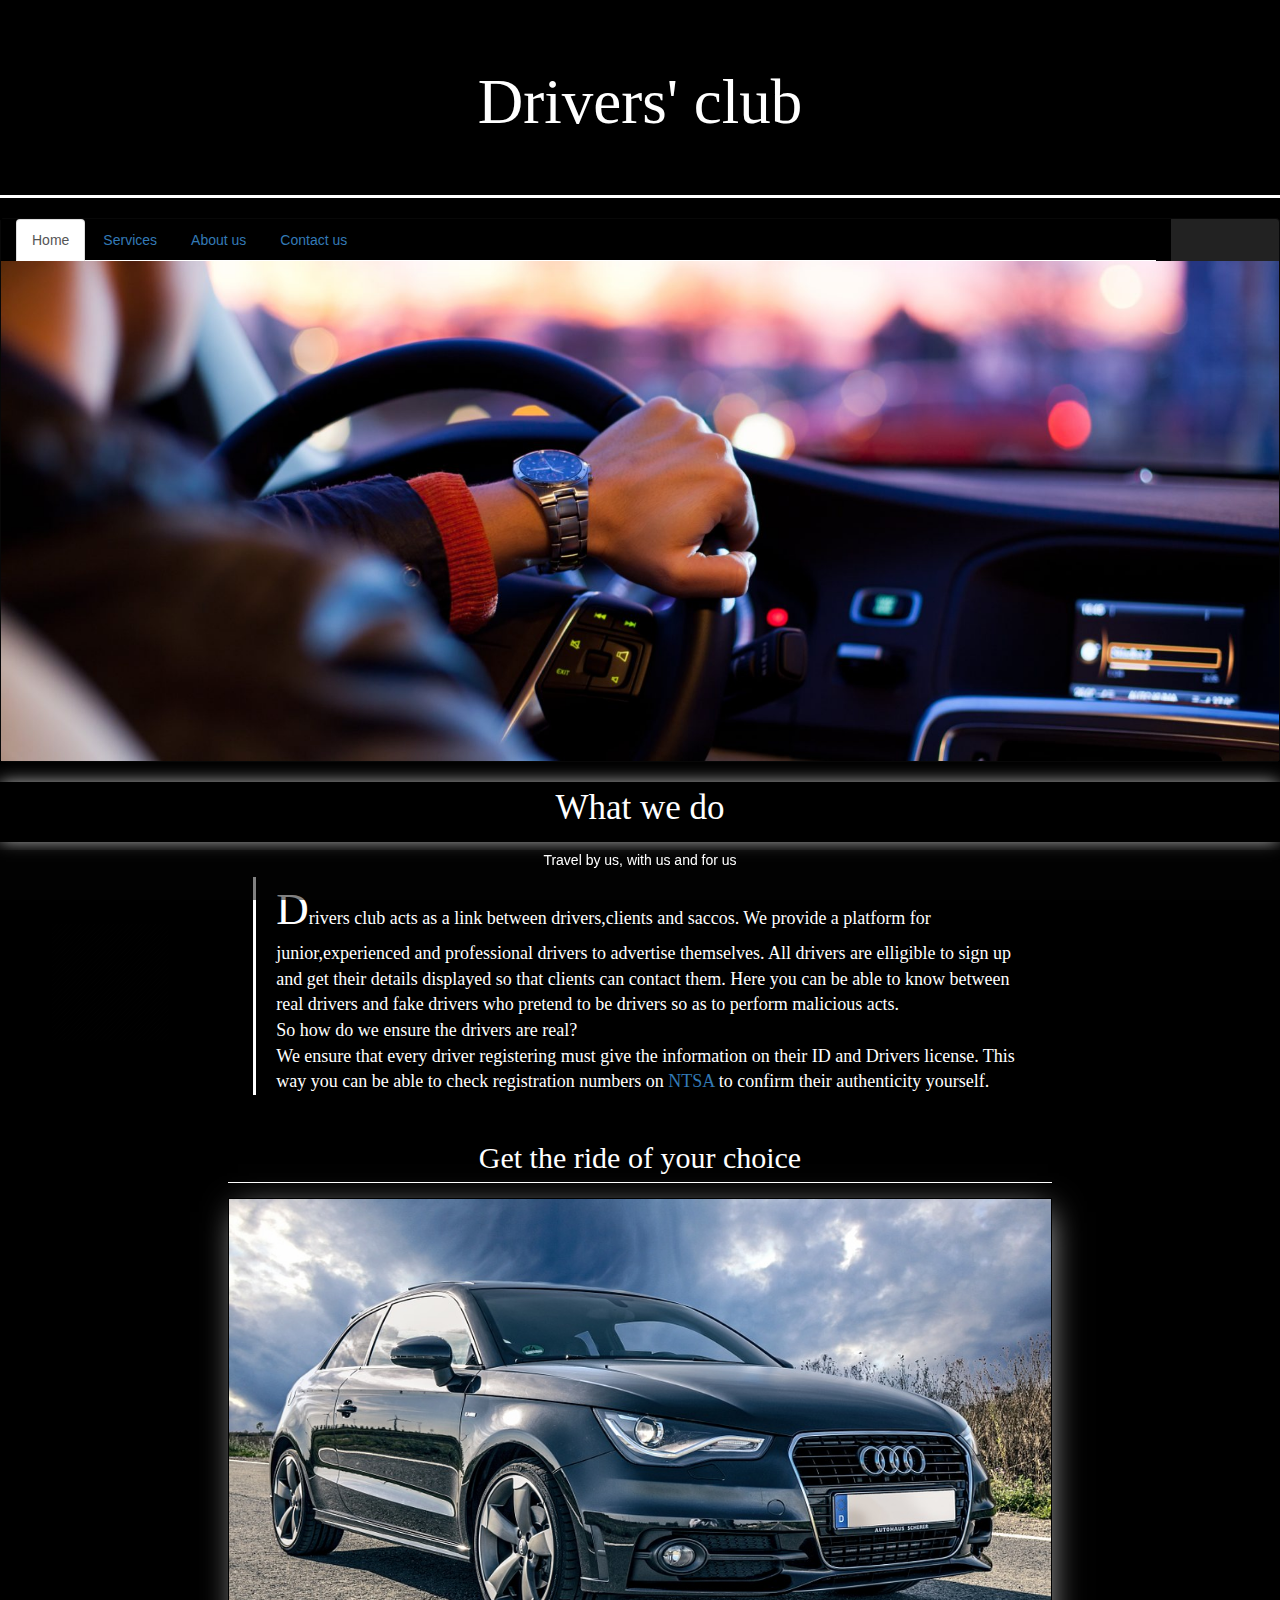
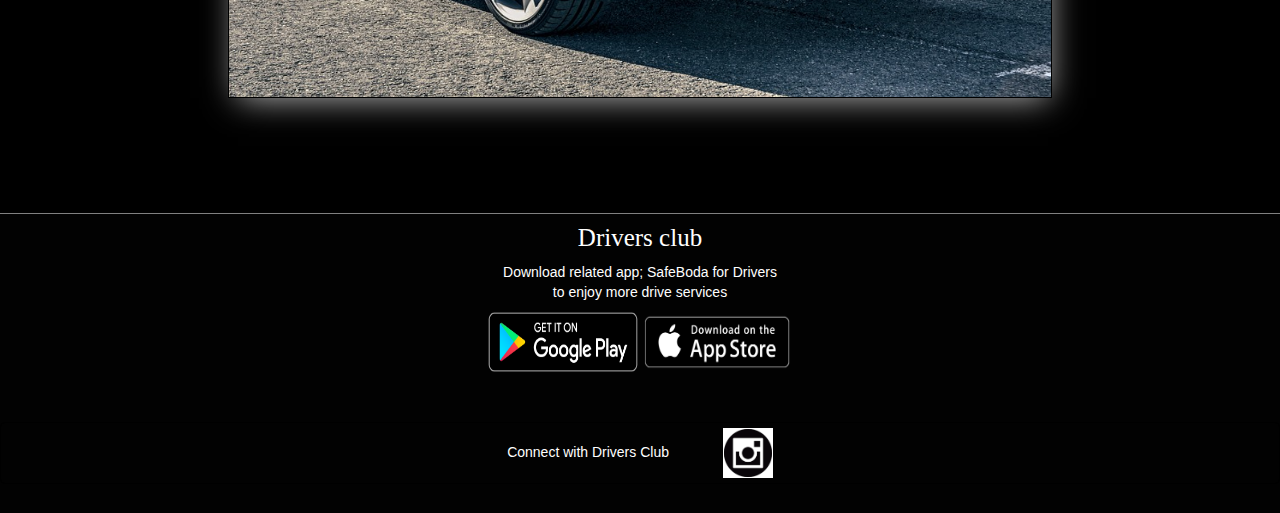
<file: index.html>
<!DOCTYPE html>
<html lang="en" dir="ltr">

<head>
  <meta charset="utf-8">
  <title></title>
  <link href="b-css/bootstrap.css" rel="stylesheet" type="text/css">
  <link href="b-css/b-styles.css" rel="stylesheet" type="text/css">
  <script src="https://code.jquery.com/jquery-3.3.1.min.js"
    integrity="sha256-FgpCb/KJQlLNfOu91ta32o/NMZxltwRo8QtmkMRdAu8=" crossorigin="anonymous"></script>

</head>

<body>
  <div class="jumbotron">
    <h1>Drivers' club</h1>
  </div>
  <nav id="you" class="navbar navbar-inverse">
    <div class="container">

      <ul class="nav nav-tabs" id="nav1">
        <li class="active"><a href="index.html">Home</a></li>
        <li><a href="u-index.html">Services</a></li>
        <li><a href="a-index.html">About us</a></li>
        <li><a href="J-index.html">Contact us</a></li>


      </ul>

    </div>

    <div class="container2">
      <img src="./b-images/driver.jpg" width="100%">
      <div class="overlay">
        <div class="text">Safety on the road is a priority to all road users.
          Ensure your safety.<br>Drive safe.
        </div>
      </div>
    </div>
  </nav>
  <h2 id="aboutH">What we do </h2>
  <div class="container-fluid">
    <div class="col-md-2">
      <img src="./b-images/driver9.png" id="img4">
    </div>
    <div class="col-md-8">
      <div id="about">
        <div class="panel-body">

          <p id="par-about"><span class="D">D</span>rivers club acts as a link between drivers,clients and saccos.
            We provide a platform for junior,experienced and professional drivers to advertise themselves.
            All drivers are elligible to sign up and get their details displayed so that clients can contact them.
            Here you can be able to know between real drivers and fake drivers who pretend to be drivers
            so as to perform malicious acts.<br>
            So how do we ensure the drivers are real?<br>
            We ensure that every driver registering must give the information on their ID and Drivers license.
            This way you can be able to check registration numbers on <a
              href="https://www.nextinsurance.co.ke/blog/check-driving-licence-original-kenya/"> NTSA</a> to confirm
            their authenticity yourself.
          </p>
        </div>
      </div>
    </div>
    <div class="col-md-2">
    </div>
  </div>
  <div class="container-fluid">
    <div class="row">
      <div class="col-md-8 col-md-offset-2">
        <style>
          .mySlides {
            display: none;
          }
        </style>

        <h3 class="panel-title">Get the ride of your choice</h3>
        <img src="./b-images/audi1.jpg" class="mySlides" id="img-all">
        <img src="./b-images/bmw1.jpg" class="mySlides" id="img-all">
        <img src="./b-images/merc2.jpg" class="mySlides" id="img-all">
        <img src="./b-images/ford.jpg" class="mySlides" id="img-all">
        <img src="./b-images/range.jpg" class="mySlides" id="img-all">
      </div>
      <script src="b-js/b-script.js"></script>
    </div>
  </div>

  <div class="footer">
    <p>Travel by us, with us and for us </p>
  </div>
  <div class="final-footer">
    <h4>Drivers club</h4>

    <p>Download related app; SafeBoda for Drivers <br>
    to enjoy more drive services</p>
    <img src="./b-images/goo.png" id="icon1">
    <img src="./b-images/apps.png" id="icon1">
    <div class="icons">
      Connect with Drivers Club

      <img src="./b-images/ig.png" id="icon">

    </div>
  </div>
</body>

</html>
</file>
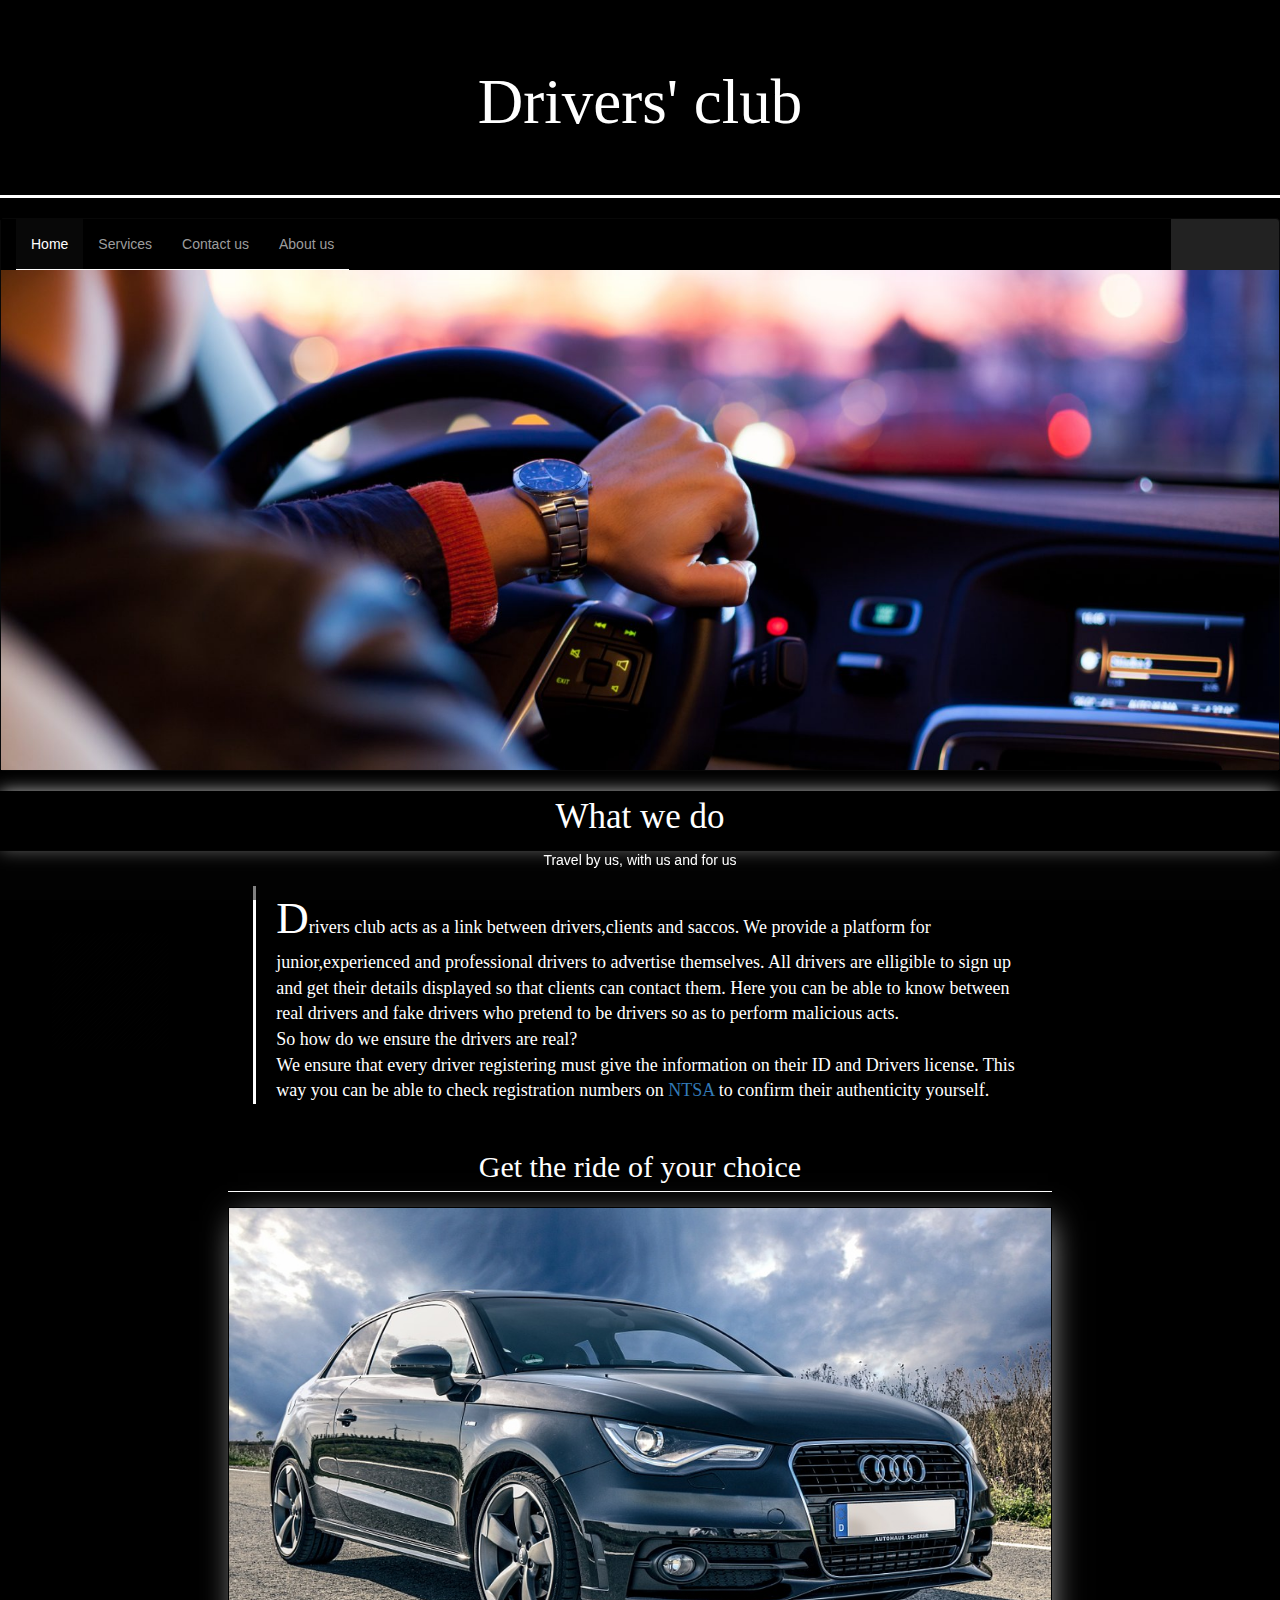
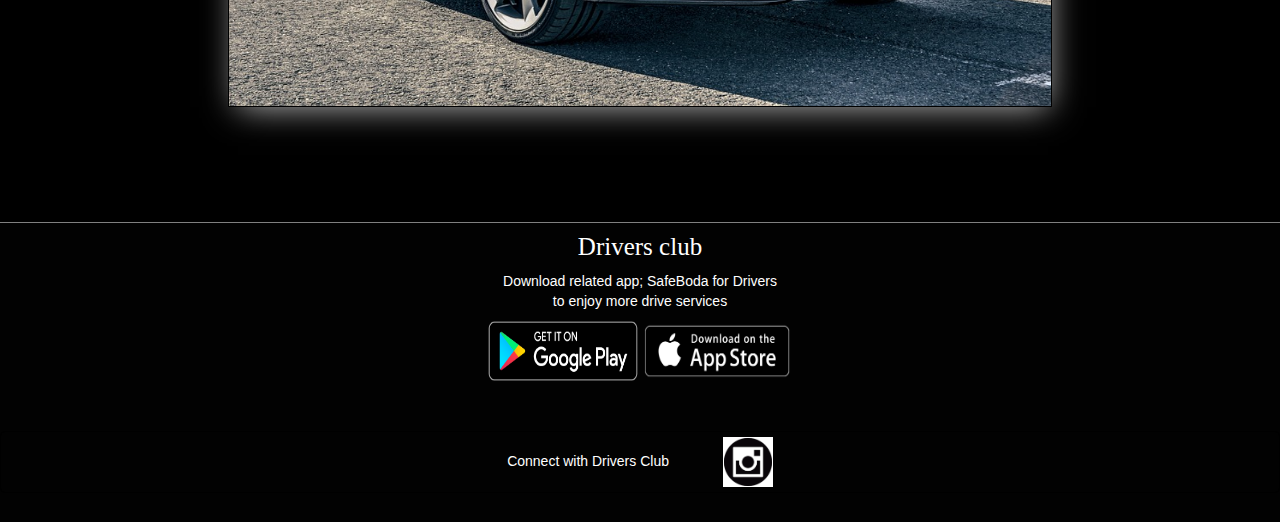
<file: b-index.html>
<!DOCTYPE html>
<html lang="en" dir="ltr">

<head>
  <meta charset="utf-8">
  <title></title>
  <link href="b-css/bootstrap.css" rel="stylesheet" type="text/css">
  <link href="b-css/b-styles.css" rel="stylesheet" type="text/css">
  <script src="https://code.jquery.com/jquery-3.3.1.min.js"
    integrity="sha256-FgpCb/KJQlLNfOu91ta32o/NMZxltwRo8QtmkMRdAu8=" crossorigin="anonymous"></script>

</head>

<body>
  <div class="jumbotron">
    <h1>Drivers' club</h1>
  </div>
  <nav id="you" class="navbar navbar-inverse">
    <div class="container">

      <ul class="nav navbar-nav" id="nav1">
        <li class="active"><a href="b-index.html">Home</a></li>
        <li><a href="u-index.html">Services</a></li>
        <li><a href="j-index.html">Contact us</a></li>
        <li><a href="a-index.html">About us</a></li>

      </ul>

    </div>

    <div class="container2">
      <img src="./b-images/driver.jpg" width="100%">
      <div class="overlay">
        <div class="text">Safety on the road is a priority to all road users.
          Ensure your safety.<br>Drive safe.
        </div>
      </div>
    </div>
  </nav>
  <h2 id="aboutH">What we do </h2>
  <div class="container-fluid">
    <div class="col-md-2">
      <img src="./b-images/driver9.png" id="img4">
    </div>
    <div class="col-md-8">
      <div id="about">
        <div class="panel-body">

          <p id="par-about"><span class="D">D</span>rivers club acts as a link between drivers,clients and saccos.
            We provide a platform for junior,experienced and professional drivers to advertise themselves.
            All drivers are elligible to sign up and get their details displayed so that clients can contact them.
            Here you can be able to know between real drivers and fake drivers who pretend to be drivers
            so as to perform malicious acts.<br>
            So how do we ensure the drivers are real?<br>
            We ensure that every driver registering must give the information on their ID and Drivers license.
            This way you can be able to check registration numbers on <a
              href="https://www.nextinsurance.co.ke/blog/check-driving-licence-original-kenya/"> NTSA</a> to confirm
            their authenticity yourself.
          </p>
        </div>
      </div>
    </div>
    <div class="col-md-2">
    </div>
  </div>
  <div class="container-fluid">
    <div class="row">
      <div class="col-md-8 col-md-offset-2">
        <style>
          .mySlides {
            display: none;
          }
        </style>

        <h3 class="panel-title">Get the ride of your choice</h3>
        <img src="./b-images/audi1.jpg" class="mySlides" id="img-all">
        <img src="./b-images/bmw1.jpg" class="mySlides" id="img-all">
        <img src="./b-images/merc2.jpg" class="mySlides" id="img-all">
        <img src="./b-images/ford.jpg" class="mySlides" id="img-all">
        <img src="./b-images/range.jpg" class="mySlides" id="img-all">
      </div>
      <script src="b-js/b-script.js"></script>
    </div>
  </div>

  <div class="footer">
    <p>Travel by us, with us and for us </p>
  </div>
  <div class="final-footer">
    <h4>Drivers club</h4>

    <p>Download related app; SafeBoda for Drivers <br>
    to enjoy more drive services</p>
    <img src="./b-images/goo.png" id="icon1">
    <img src="./b-images/apps.png" id="icon1">
    <div class="icons">
      Connect with Drivers Club

      <img src="./b-images/ig.png" id="icon">

    </div>
  </div>

</html>
</file>
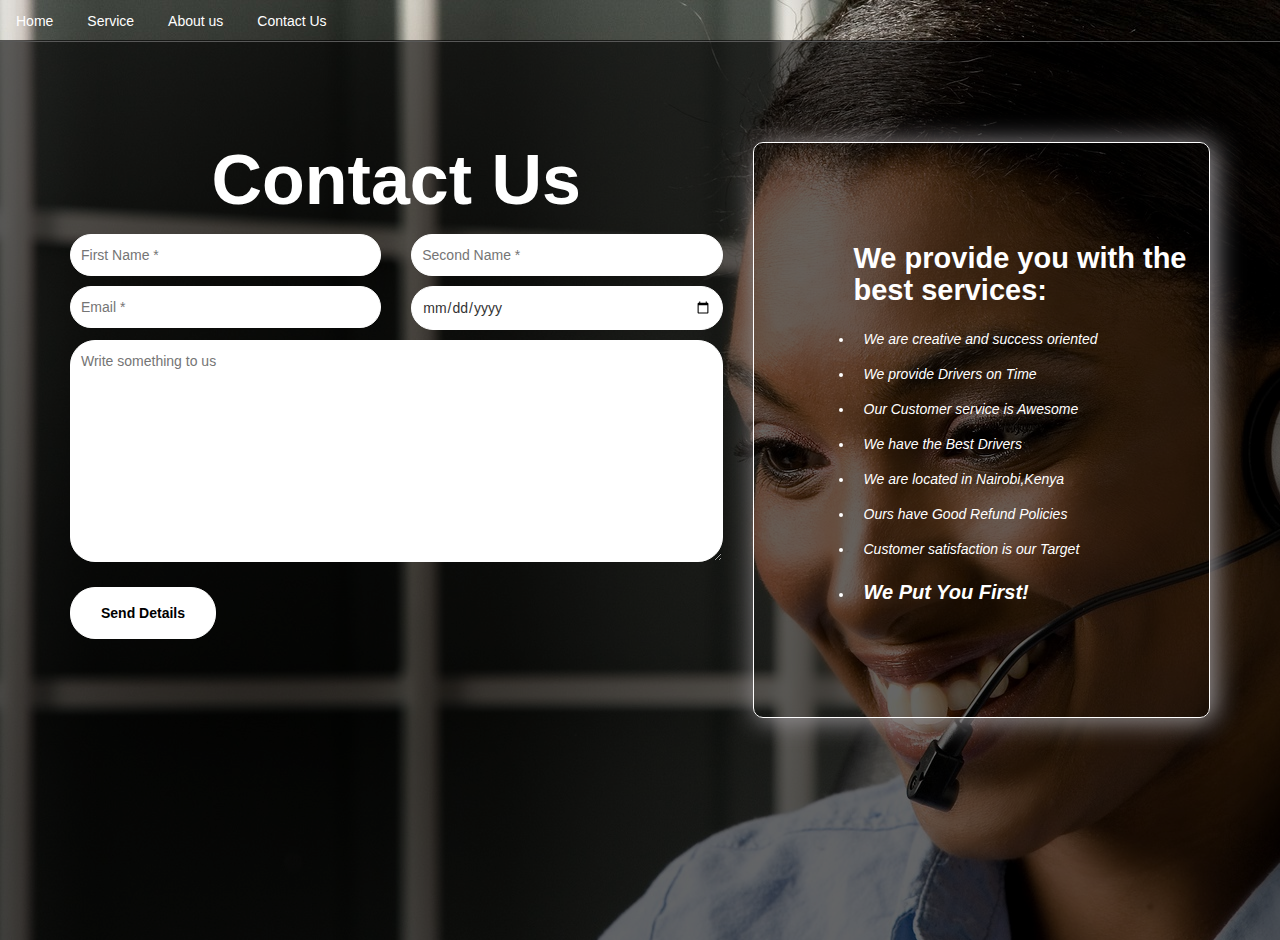
<file: J-index.html>
<!DOCTYPE html>
<html lang="en" dir="ltr">
  <head>
    <meta charset="utf-8">
    <title>Contact Us</title>
    <meta name="viewport" content="width=device-width user-scalable=no">
          <link href="J-css/J-bootstrap.css" rel="stylesheet" type="text/css">
          <link href="J-css/J-styles.css" rel="stylesheet" type="text/css">
          <script   src="https://code.jquery.com/jquery-3.3.1.min.js" integrity="sha256-FgpCb/KJQlLNfOu91ta32o/NMZxltwRo8QtmkMRdAu8=" crossorigin="anonymous"></script>
          <script src="J-js/J-script.js"></script>

          <style>
            a:link {
            color: white;
            background-color: inherit;
            text-decoration: none;
          }
            a:visited {
            color: green;
            background-color: inherit;
            text-decoration: underline;
          }
            a:hover {
            color: green;
            background-color: inherit;
            text-decoration: underline;
          }
            a:active {
            color: red;
            background-color: inherit;
            text-decoration: underline;
          }
          </style>

  </head>
  <body id="hello">


    <div class="ovelay">

       <ul class="nav nav-tabs" id="nav">
         <li role="presentation"><a href="index.html">Home</a></li>
         <li role="presentation"><a href="u-index.html">Service</a></li>
         <li role="presentation"><a href="a-index.html">About us</a></li>
         <li role="presentation"><a href="J-index.html">Contact Us</a></li>
       </ul>

    </div>

      <div class="container">


    <div class="cus-padding">
      <div class="bg-area"></div>

        <div class="row">
          <div class="col-md-7">
            <div class="Contact-form">
              <h2>Contact Us</h2>
              <form action="https://formspree.io/jamesgathuru001@gmail.com" method="POST">
                <div class="row">

                  <div class="col-md-6" id='f1'>
                    <input type="text" name="first Name" class="firstName" required placeholder="First Name *">
                  </div>

                  <div class="col-md-6" id='f2'>
                    <input type="text" name="second Name" class="secondName" required placeholder="Second Name *">
                  </div>
                </div>

                <div class="row">
                  <div class="col-md-6" id='f3'>
                    <input type="email" name="email" class="email"required  placeholder="Email *">
                  </div>

                  <div class="col-md-6" id='f4'>
                    <input type="date" name="date" class="date" required placeholder="Date *">
                  </div>
                </div>

                <p id='f5'><textarea name="message" class="messsage" cols="30" rows="10" required  placeholder="Write something to us"></textarea></p>

                <div class="status"></div>

                <p><input type="submit" class="submit" value="Send Details"></p>

              </form>
            </div>
          </div>
          <div class="col-md-5">
            <div class="right-text">
              <h3>We provide you with the <br> best services:</h3>

              <ul>
                <li><i class="fa fa-check"> We are creative and success oriented</li>
                <li><i class="fa fa-check"> We provide Drivers on Time</li>
                <li><i class="fa fa-check"> Our Customer service is Awesome</li>
                <li><i class="fa fa-check"> We have the Best Drivers</li>
                <li><i class="fa fa-check"> We are located in Nairobi,Kenya</li>
                <li><i class="fa fa-check"> Ours have Good Refund Policies</li>
                <li><i class="fa fa-check"> Customer satisfaction is our Target</li>
                <li><i class="fa fa-check"><strong style="font-size:20px;">We Put You First!</strong></li>
              </ul>

            </div>
          </div>
        </div>
      </div>
    </div>
  <script   src="https://code.jquery.com/jquery-3.3.1.min.js"></script>
  <script type="text/javascript" src="J-js/J-script.js"></script>

  </body>
</html>
</file>
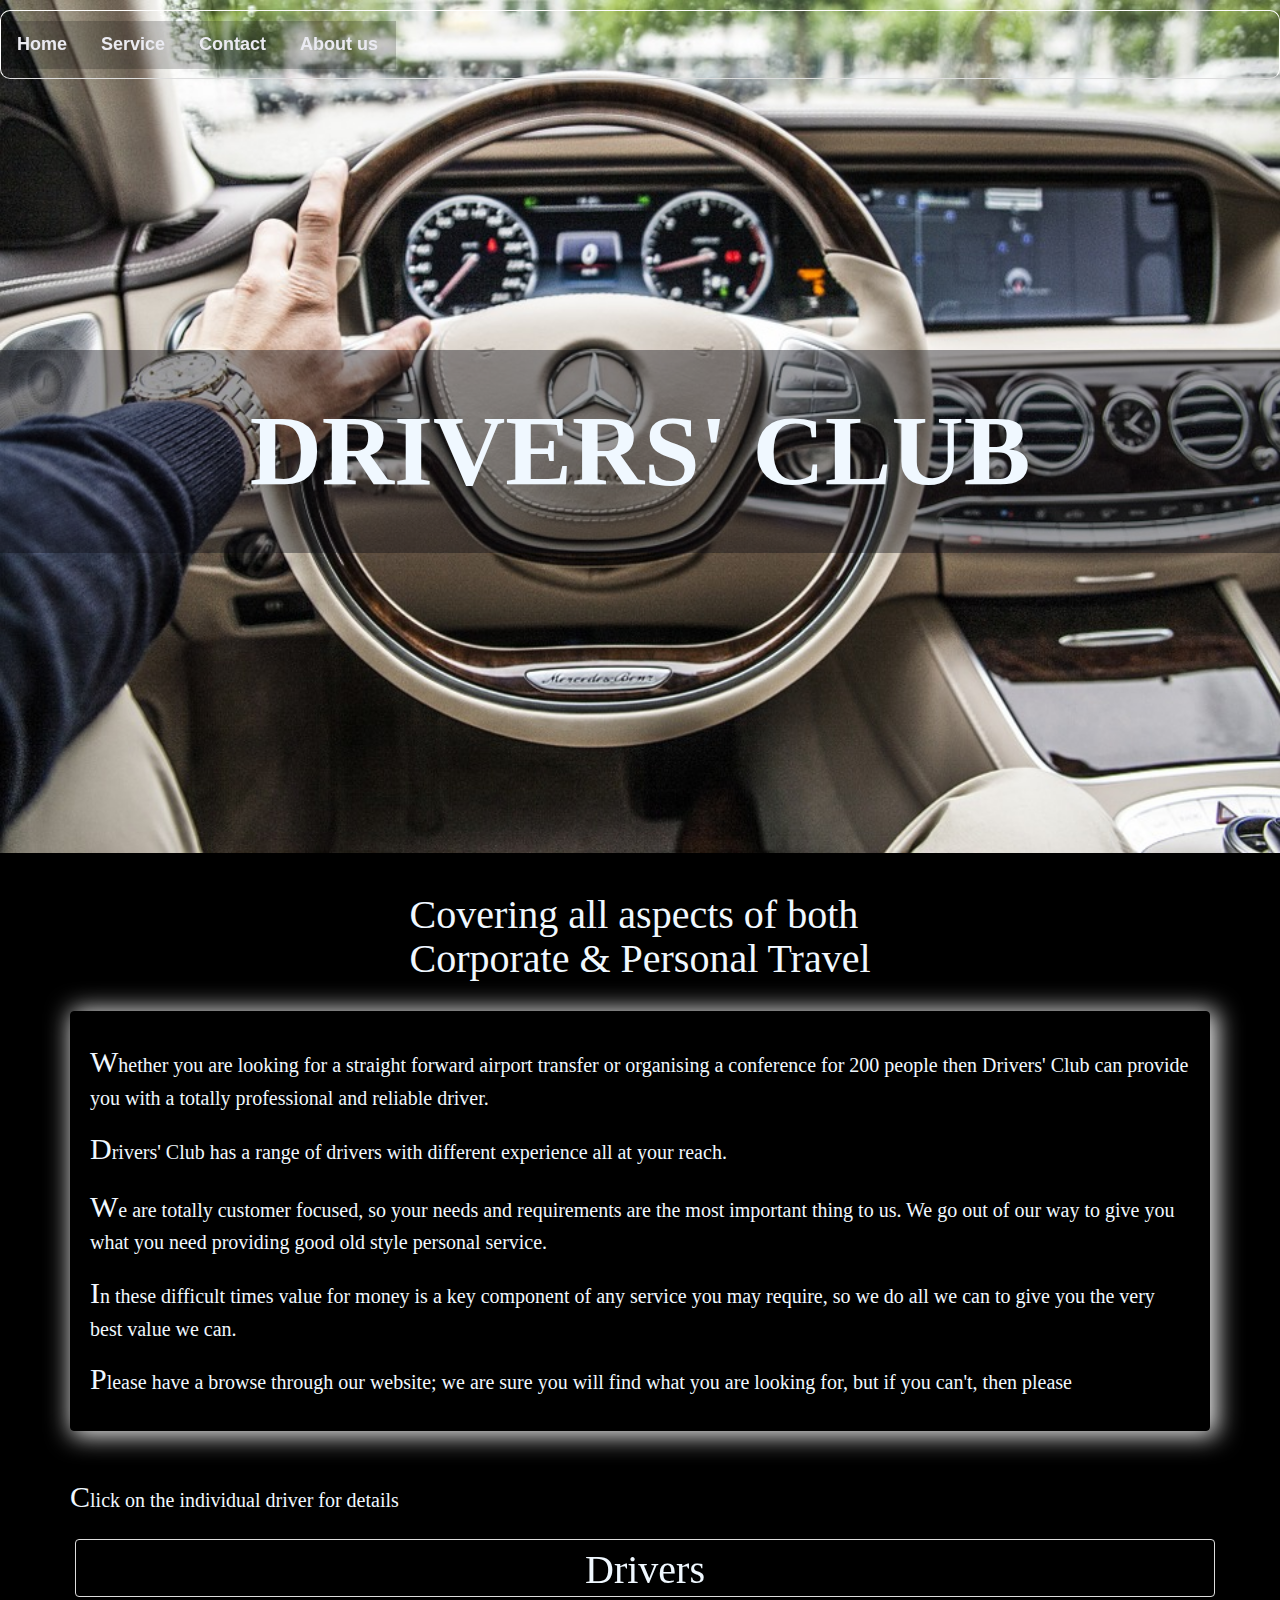
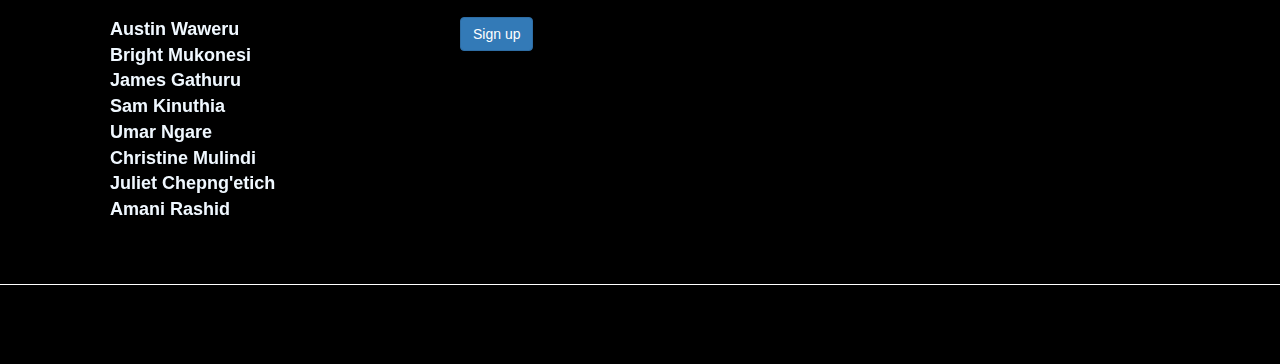
<file: u-index.html>
<!DOCTYPE html>
<html lang="en">

    <head>

      <link rel="stylesheet" href="https://maxcdn.bootstrapcdn.com/bootstrap/3.3.7/css/bootstrap.min.css"
        integrity="sha384-BVYiiSIFeK1dGmJRAkycuHAHRg32OmUcww7on3RYdg4Va+PmSTsz/K68vbdEjh4u" crossorigin="anonymous">
      <link rel="stylesheet" href="u-css/bootstrap.css" type="text/css">
      <link rel="stylesheet" href="u-css/u-styles.css" type="text/css">

      <script src="u-js/jquery-3.3.1.js"></script>
      <script src="u-js/u-script.js"></script>

      <meta charset="UTF-8">
      <meta name="viewport" content="width=device-width, initial-scale=1.0">
      <meta http-equiv="X-UA-Compatible" content="ie=edge">

      <title>Service page</title>

    </head>

    <body>

         <div id="head"> <img src="./u-images/drive.jpg" alt="car" width="100%" height="auto"></div>

            <div class="overlay">

               <ul class="nav nav-tabs" id="nav">
                 <li role="presentation"> <a href="index.html">Home</a></li>
                 <li role="presentation"> <a href="u-index.html">Service</a></li>
                 <li role="presentation"> <a href="J-index.html">Contact</a></li>
                 <li role="presentation"> <a href="a-index.html">About us</a></li>
               </ul>

            </div>

                  <h2 id="h2">Covering all aspects of both <br>
                    Corporate & Personal Travel</h2>

                    <div id="contp" class="container">

                      <div class="well">
                      <p>Whether you are looking for a straight forward airport transfer or organising a conference for
                        200 people then Drivers' Club can provide you with a totally professional and reliable
                        driver. </p>

                      <p>Drivers' Club has a range of drivers with different experience all at your reach.</p>

                      <p>We are totally customer focused, so your needs and requirements are the most important thing
                        to us. We go out of our way to give you what you need providing good old style personal
                        service. </p>

                      <p>In these difficult times value for money is a key component of any service you may require, so
                        we do all we can to give you the very best value we can. </p>

                      <p>Please have a browse through our website; we are sure you will find what you are looking for,
                        but if you can't, then please</p>
                      </div>

                     <p id="p1"> Click on the individual driver for details</p>
                    </div>

                  <div class="container">

                    <div class="panel panel-default">
                      <div class="row" id="row1">
                        <div class="col-md-12">
                          <h2 id="hed"><span id="drive">Drivers</span></h2>
                        </div>
                      </div>
                    </div>

                    <div class="row" id="row2">

                      <div class="col-md-4">
                        <ol>
                          <li id="l1"> Austin Waweru</li>
                          <li id="l2"> Bright Mukonesi</li>
                          <li id="l3">James Gathuru</li>
                          <li id="l4">Sam Kinuthia</li>
                          <li id="l5">Umar Ngare</li>
                          <li id="l6">Christine Mulindi</li>
                          <li id="l7">Juliet Chepng'etich</li>
                          <li id="l8">Amani Rashid</li>
                        </ol>
                      </div>

                      <div class="col-md-5" id="col1">
                        <div class="list">
                        <div id="austin">
                          <ul>
                            <li>Full name: Austin Waweru</li>
                            <li>ID no: 76486328</li>
                            <li>Tel: 0792271000</li>
                            <li>Driving Licence no: 674592</li>
                            <li>Location: Nairobi</li>
                            <li>Experience: Been a cub driver for 12 years.</li>
                          </ul>
                        </div>

                        <div id="bright">
                           <ul>
                             <li>Full name: Bright Mukonesi</li>
                             <li>ID no: 76486328</li>
                             <li>Tel: 0790002671</li>
                             <li>Driving Licence no: 674592</li>
                             <li>Location: Nairobi</li>
                             <li>Experience: Been a cub driver for 2 years.</li>
                           </ul>
                        </div>

                        <div id="james">
                          <ul>
                            <li>Full name: James Gathuru</li>
                            <li>ID no: 07650128</li>
                            <li>Tel: 0700450061</li>
                            <li>Driving Licence no: 6768592</li>
                            <li>Location: Nairobi</li>
                            <li>Experience: Been a Bus driver for 19 years.</li>
                          </ul>
                        </div>

                        <div id="sam">
                          <ul>
                            <li>Full name: Sam Kinuthia</li>
                            <li>ID no: 16400328</li>
                            <li>Tel: 0754726845</li>
                            <li>Driving Licence no: 9674592</li>
                            <li>Location: Nairobi</li>
                            <li>Experience: Been a truck driver for 3 years.</li>
                          </ul>
                        </div>

                        <div id="umar">
                          <ul>
                            <li>Full name: Umar Ngare</li>
                            <li>ID no: 6479310</li>
                            <li>Tel: 0792145729</li>
                            <li>Driving Licence no: 10674592</li>
                            <li>Location: Mombasa</li>
                            <li>Experience: Been a truck driver for 4 years.</li>
                          </ul>
                        </div>

                        <div id="christine">
                          <ul>
                            <li>Full name: Christine Mulindi</li>
                            <li>ID no: 91286328</li>
                            <li>Tel: 0789425136</li>
                            <li>Driving Licence no: 9726745</li>
                            <li>Location: Bungoma</li>
                            <li>Experience: Been a cub driver for 2 years.</li>
                          </ul>
                        </div>

                        <div id="juliet">
                          <ul>
                            <li>Full name: Juliet Chepng'etich</li>
                            <li>ID no: 76486328</li>
                            <li>Tel: 0782293785</li>
                            <li>Driving Licence no: 5574592</li>
                            <li>Location: Nakuru</li>
                            <li>Experience: Been a cub driver for 8 years.</li>
                          </ul>
                        </div>

                        <div id="amani">
                          <ul>
                            <li>Full name: Amani Rashid</li>
                            <li>ID no: 76486328</li>
                            <li>Tel: 0720678534</li>
                            <li>Driving Licence no: 674592</li>
                            <li>Location: Bungoma
                            <li>Experience: Been a cub driver for 20 years.</li>
                            
                          </ul>
                          
                        </div>
                        </div>
                      
                      
                  <input type="button" id="btn1" class="btn btn-primary" onclick="myFunction()" value="Sign up">
                      </div>
                    </div>
                    <div class="col-md-3">
                      
                      <form id="form1" action="mailto:uomarearlie7@gmail.com" method="post" enctype="text/plain">
                        <p id="fm">First name:</p><br>
                        <input type="text" name="first name"><br><br>
                       <p id="fm">Second name:</p><br>
                        <input type="text" name=" second name"><br><br>
                       <p id="fm"> County:</p><br>
                        <input type="text" name="country"><br><br>
                       <p id="fm"> Age:</p><br>
                        <input type="text" name="age"><br><br>
                       
                       <p id="fm"> E-mail:</p><br>
                        <input type="text" name="mail"><br>
                        <p id="fm">Id number:</p><br>
                        <input type="text" name="ID"><br>
                       <p id="fm"> Driving license number:</p><br>
                        <input type="text" name="DLr"><br><br>
                        <p id="fm">Experience:</p><br>
                         <input type="text" name="Experience" size="30"><br><br>
                       <p id="fm"> License type:</p><br>
                        <input type="text" name="License type" ><br><br>
                        
                        <input class="btn btn-primary" type="submit" value="Send">
                        <input class="btn btn-primary" type="reset" value="Reset">
                      
                      
                      </form>
                    
                   </div>
                    </div>
                
                  
                  <div class="footer">
                    
                  </div>
    </body>

</html>
</file>
<file: b-css/b-styles.css>
.jumbotron {
  background-color: black;
  color: white;
  font-family: serif;
  font-size: 200px;
  text-align: center;
  margin-bottom: 20px;
  border-bottom: 3px solid white;
}
#nav1  {
  border-bottom: 1px solid white;
 color: white;
}
.container-fluid {
  margin-top: 1px;
}

.container {
  margin-left: 0;
  margin-right: 0;
  background-color: black;
}

.container2 {
  position: relative;
  width: 100%;
}

.container2:hover .overlay {
  opacity: 1;
}

.overlay {
  position: absolute;
  top: 0px;
  bottom: 0;
  left: 0;
  right: 0;
  height: 100%;
  width: 100%;
  opacity: 0;
  transition: .5s ease;
  background-color: rgb(3, 3, 3, 0.5);
}

.zoom:hover {
  -ms-transform: scale(1.1);
  -webkit-transform: scale(0.3);
  transform: scale(1.01);
}

.text {
  background-color: rgb(3, 3, 3, 0.5);
  opacity: .8;
  color: white;
  font-size: 20px;
  width: 100%;
  padding: 20px 10px;
  text-align: center;
}

h3 {
  border-bottom: 1px solid black;
  padding-bottom: 8px;
}

h2 {
  border-bottom: 1px solid blue: color:
}

#head {
  font-size: 40px;
}

.info {
  font-family: serif;
  margin-left: 1px;
  font-size: 20px;
  border-radius: 10px;
  padding: 8px;
  margin-bottom: 10px;
  margin-top: 10px;
}

.container2 {
  position: relative;
  width: 100%;
}


.container2:hover .overlay {
  opacity: 1;
}

.overlay {
  position: absolute;
  top: 0px;
  bottom: 0;
  left: 0;
  right: 0;
  height: 100%;
  width: 100%;
  opacity: 0;
  transition: .5s ease;
  background-color: rgb(3, 3, 3, 0.5);

}


.text {
  background-color: rgb(3, 3, 3, 0.5);
  opacity: .8;
  color: white;
  font-size: 20px;
  width: 100%;
  padding: 20px 10px;
  text-align: center;

}

#aboutH {
  background-color: black;
  color: white;
  font-family: serif;
  font-size: 35px;
  text-align: center;
  margin-bottom: 20px;
  height: 60px;
  padding-top: 7px;
  -webkit-box-shadow: -1px 0px 17px -1px rgba(199,199,199,1);
-moz-box-shadow: -1px 0px 17px -1px rgba(199,199,199,1);
box-shadow: -1px 0px 17px -1px rgba(199,199,199,1);
}

#img2 {
  float: left;
  height: 200px;
  margin-right: 5px;
  border: 2px solid grey;
}

.D {
  font-size: 45px;
}

#footer {
  padding: 10px;
}

.footer {
  position: fixed;
  left: 0;
  bottom: 0;
  width: 100%;
  background-color: rgb(3, 3, 3, 0.9);
  color: white;
  text-align: center;
  height: 50px;
}

#img-all {
  border: 1px solid black;
  border-radius: 1px;
  padding: 0;
  height: 500px;
  width: 100%;
  -webkit-box-shadow: 3px 7px 32px -7px rgba(191,191,191,1);
-moz-box-shadow: 3px 7px 32px -7px rgba(191,191,191,1);
box-shadow: 3px 7px 32px -7px rgba(191,191,191,1);
}

#img4 {
  border: px solid black;
  border-radius: 50 px;
  height: 120px;
  width: 120px;
  margin-top: 60px;
  margin-left: 20px;
  position: absolute;
}

#par-about {
  font-size: 18px;
  border-left: 3px solid white;
  padding-left:20px;
  font-family: serif;

}

.panel-title{
 font-size: 30px;
 font-family: serif;
 border-bottom: 1px solid white;
 margin-bottom: 15px;
 margin-top: 20px;
 text-align: center;
}

#heading {
  background-color: black;
  color: white;
}

#panel {
  border-color: black;
}

.final-footer {
  border-top: 1px solid grey;
  height: 200px;
  width: 100%;
  margin-top: 30px;
  text-align: center;
}

#icon {
  height: 50px;
  width: 50px;
  margin-left: 50px;
  border-radius: 10px border:2px solid black;
  border: 0.5px solid white
}

.icons {
  border: 1px solid black;
  padding: 5px;
  border-radius: 5px;
  margin-bottom: 50px;
  margin-top: 50px;
}

#icon1 {
  height: 60px;
  width: 150px;
}

h4 {
  font-size: 25px;
  font-family: serif;
}
body{
  background-color: black;
  color:white;
}

#img-all {
  margin-bottom: 15px;
}

#footer {
  padding: 10px;
}

.footer {
  position: fixed;
  left: 0;
  bottom: 0;
  width: 100%;
  background-color: rgb(3, 3, 3, 0.5);
  color: white;
  text-align: center;
}

.final-footer {
  width: 100%;
  background-color: rgb(3, 3, 3, 0.5);
  height: 300px;
  margin-top: 100px;
}
</file>
<file: J-css/J-styles.css>
img{
  max-width: 100%;
  height: auto;
}
body {
  background-color: black;
  background-image: url("../J-images/b4.jpg") !important;
}
h1,h2,h3,h4,h5,h6 {
  margin: 0 0 15px;
  font-weight: 700;
}
h2 {
  text-align: center;
  font-size: 70px;
}
html,body {
  height: 100%;
}
.cus-padding {
  padding-right:;
}
 .bg-area {
  height: 100%;
  position: absolute;
  left: 0;
  top: 4.4%;
  width: 100%;
  content: '';
  -webkit-background-size:cover;
  background-size: cover;
}

.bg-area:after {
  content: '';
  position: absolute;
  top: 0;
  left: 0;
  height: 100%;
  width: 100%;
  background: black;
  opacity: 0.6;
}

.Contact-form {
  padding-top: 100px;
  padding-bottom: 100px;
}
.Contact-form input, .Contact-form textarea {
  width: 100%;
  padding: 10px;
  border: 1px solid white;
  margin-bottom: 10px;
  color: #333333;
  border-radius: 25px;
  max-width: 100%;
}
.Contact-form h2 {
  color: white;
}
input:focus, textarea:focus, button:focus {
  outline: none;
}
.Contact-form input[type=submit] {
  width: auto;
  padding: 15px 30px;
  color: black;
  font-weight: 700;
  background-color: white;
}
.right-text {
  padding: 100px 0px 100px 100px;
  border: 1px solid white;
  border-radius: 10px;
  margin-top: 100px;
  box-sizing: content-box;
  -webkit-box-shadow: 4px 2px 26px 2px rgba(148,145,148,1);
-moz-box-shadow: 4px 2px 26px 2px rgba(148,145,148,1);
box-shadow: 4px 2px 26px 2px rgba(148,145,148,1);
}
.right-text ul {
  margin: 0;
  padding: 0;
  color: white;
}
.right-text ul li i {
  color: white;
  padding: 10px;
  line-height: 2.5;
}
.right-text h3 {
  color: white;
  font-size: 29px;
}
#f1,#f2,#f3,#f5 {
  color: red;
}
input[type=submit]:link {
color: white;
background-color: inherit;
text-decoration: none;
}
input[type=submit]:visited {
color: red;
background-color: inherit;
text-decoration: underline;
}
input[type=submit]:hover {
color: orange;
background-color: black;
text-decoration: underline;
}
input[type=submit]:active {
color: red;
background-color: inherit;
text-decoration: underline;
}
</file>
<file: u-css/u-styles.css>
body{
    background-color: black;
}
#head::before{
    content: "DRIVERS' CLUB";
    position: absolute;
    font-size: 100px;
    font-family: 'Gill Sans';
    font-weight: 600;
    width: 100%;
    color: aliceblue;
    display: flex;
    justify-content: center;
    align-items: center;
    padding-top: 30px;
    padding-bottom: 30px;
    margin-top: 350px;
    background: rgb(11, 11, 17,.4);
}
li{
    list-style: none;
    font-weight:900;
    font-size: 18px;
    background: rgba(0, 0, 0, 0.2);
}
.overlay {
    position: fixed;
    top: 10px;
    bottom: 0px;
    left: center;
    right: center;
    width: 100%;
    transition: .6s ease;
}
li a:hover{
    color: black;
}
li a{
    color: rgb(234, 234, 241);
}
#h2{
    display: flex;
    justify-content: center;
    padding-top: 20px;
    padding-bottom: 20px;
    background-color: black;
    color: aliceblue;
    font-size: 40px;
    font-weight: 500;
    font-family: serif;
}
#contp p{
    font-size: 20px;
    font-family: 'Questrial';
    font-weight: 500;
    padding-top: 5px;
    margin-top: 5px;
    color: aliceblue;
}
.well{
    background-color: black;
    margin-bottom: 40px;
    border-color: black;
    -webkit-box-shadow: 4px 2px 25px 3px rgba(237, 237, 237, 1);
    -moz-box-shadow: 4px 2px 25px 3px rgba(237, 237, 237, 1);
    box-shadow: 4px 2px 25px 3px rgba(237, 237, 237, 1);
}
.panel{
    background-color: black;
    width: 100%;
    margin-left: 5px;
    margin-right: 5px;
}
#contp p::first-letter{
    font-size:30px;
}
#hed{
    font-family: cambria;
    font-size: 40px;;
    display: flex;
    justify-content: center;
    color: aliceblue;
    margin-top: 8px;
    margin-bottom: 4px;
}
#austin {
    display: none;
}
#bright {
    display: none;
}
#james {
    display: none;
}
#sam {
    display: none;
}
#umar {
    display: none;
}
#christine {
    display: none;
}
#juliet {
    display: none;
}
#amani {
    display: none;
}
#row2{
    color: aliceblue;
}
#row2:hover{
    cursor: pointer;
}
#drive:hover{
    cursor: pointer;
}
#p1{
    padding-bottom: 10px;
    padding-top: 5px;
    margin-top: 5px;
}
.footer{
   border-top: 1px solid white;
   height: 80px;
   margin-top: 50px;
}
#form1{
    margin-top: 15px;
    display: none;
    color: black;
    font-size: 20px;
    border: 2px solid white;
    padding: 20px;
    width: 450px;
    border-radius: 10px;
    
    
}
ul{
 border: 1px solid white;
 border-radius: 10px;
 padding: 10px;
}
#fm{
  color: white;  
}
</file>
